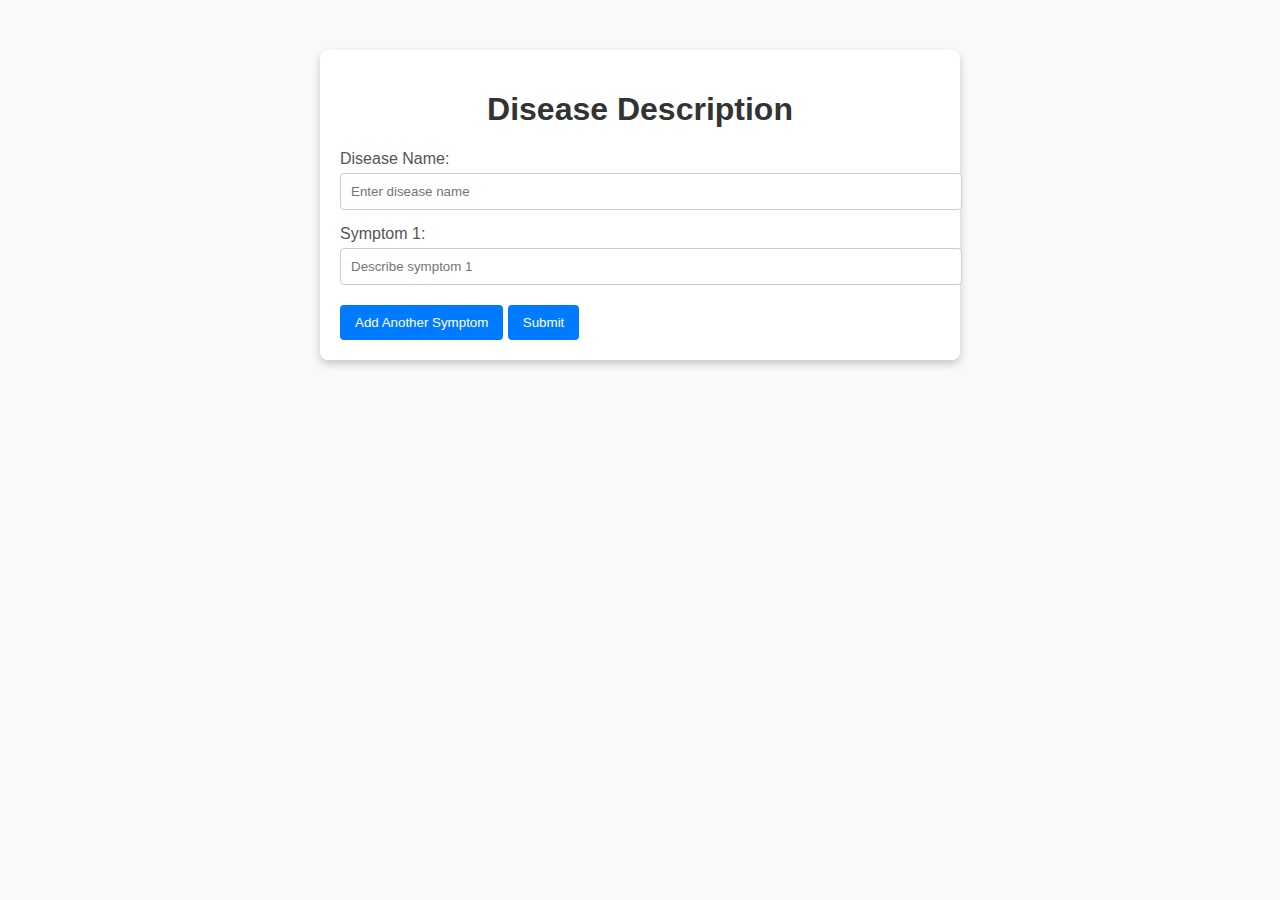
<file: Home_page/index.html>
<!DOCTYPE html>
<html lang="en">
<head>
    <meta charset="UTF-8">
    <meta name="viewport" content="width=device-width, initial-scale=1.0">
    <title>Disease Description</title>
    <link rel="stylesheet" href="styles.css">
</head>
<body>
    <div class="container">
        <h1>Disease Description</h1>
        <form id="diseaseForm">
            <label for="diseaseName">Disease Name:</label>
            <input type="text" id="diseaseName" name="diseaseName" placeholder="Enter disease name" required>

            <label for="symptom1">Symptom 1:</label>
            <input type="text" id="symptom1" name="symptom1" placeholder="Describe symptom 1" required>

            <div id="symptomsContainer"></div>

            <button type="button" id="addSymptom">Add Another Symptom</button>
            <button type="submit">Submit</button>
        </form>
    </div>

    <script src="script.js"></script>
</body>
</html>
</file>
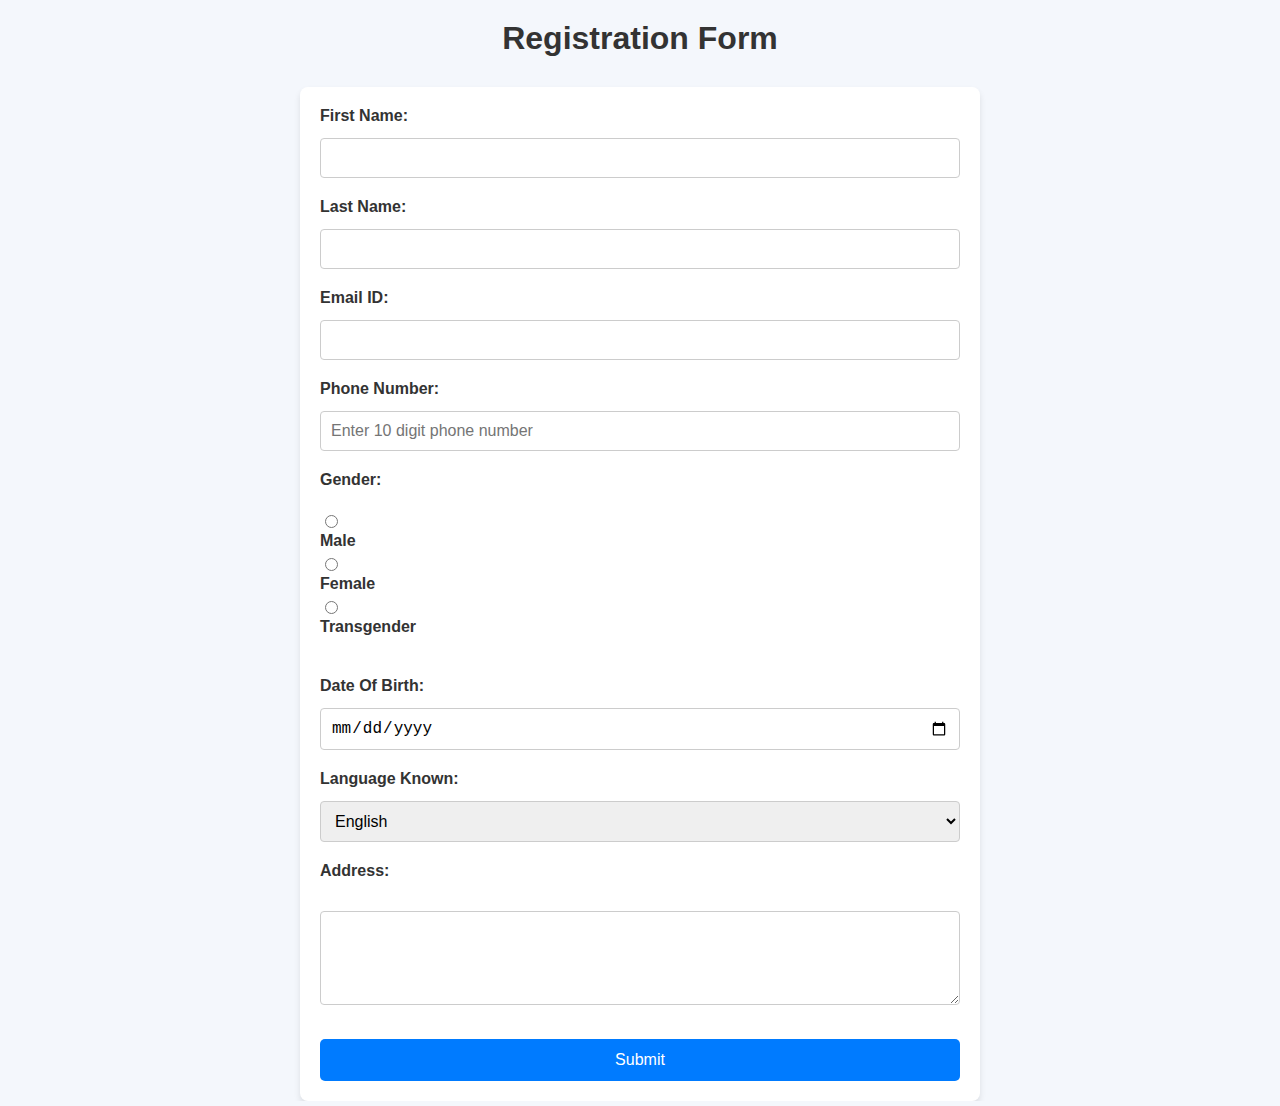
<file: Registration-page_prototype/index.html>
<!DOCTYPE html>
<html>
<head>
    <title>User Information Form</title>
    <style>
        /* General styling */
        body {
            font-family: Arial, sans-serif;
            background-color: #f4f7fc;
            margin: 0;
            padding: 0;
        }

        h1 {
            text-align: center;
            margin-top: 20px;
            color: #333;
        }

        /* Form container */
        .form-container {
            width: 50%;
            margin: 0 auto;
            background-color: #fff;
            padding: 20px;
            border-radius: 8px;
            box-shadow: 0 4px 6px rgba(0, 0, 0, 0.1);
            margin-top: 30px;
        }

        /* Input fields */
        label {
            font-size: 16px;
            font-weight: bold;
            margin-bottom: 5px;
            display: block;
            color: #333;
        }

        input[type="text"],
        input[type="email"],
        input[type="tel"],
        input[type="date"],
        select,
        textarea {
            width: 100%;
            padding: 10px;
            margin: 8px 0 20px 0;
            border: 1px solid #ccc;
           border-radius: 4px;
            box-sizing: border-box;
            font-size: 16px;
        }

        textarea {
            resize: vertical;
        }

        /* Radio button styling */
        input[type="radio"] {
            margin-right: 5px;
        }

        /* Submit button */
        input[type="submit"] {
            background-color: #007bff;
            color: white;
            border: none;
            padding: 12px 20px;
            font-size: 16px;
            cursor: pointer;
            border-radius: 5px;
            width: 100%;
            margin-top: 10px;
        }

        input[type="submit"]:hover {
            background-color: #0056b3;
        }
</style>
</head>
<body>

<h1>Registration Form</h1>

<div class="form-container">
    <form action="#" method="POST">
        <div class="form-group">
            <label for="first-name">First Name:</label>
            <input type="text" id="first-name" name="first-name" required>
        </div>
        <div class="form-group">
            <label for="last-name">Last Name:</label>
            <input type="text" id="last-name" name="last-name" required>
        </div>
        
        <div class="form-group">
            <label for="email">Email ID:</label>
            <input type="email" id="email" name="email" required>
        </div>
        
        <div class="form-group">
            <label for="phone">Phone Number:</label>
            <input type="tel" id="phone" name="phone" pattern="[0-9]{10}" placeholder="Enter 10 digit phone number" required>
        </div>
        <div class="form-group">
            <label>Gender:</label><br>
            <input type="radio" id="male" name="gender" value="male" required>
            <label for="male">Male</label>
            <input type="radio" id="female" name="gender" value="female" required>
            <label for="female">Female</label>
            <input type="radio" id="transgender" name="gender" value="transgender" required>
            <label for="transgender">Transgender</label><br><br>
        </div>
        
        <div class="form-group">
            <label for="dob">Date Of Birth:</label>
            <input type="date" id="dob" name="dob" required>
        </div>
        
        <div class="form-group">
            <label for="language">Language Known:</label>
            <select id="language" name="language" required>
                <option value="english">English</option>
                <option value="hindi">Hindi</option>
                <option value="bengali">Bengali</option>
                <option value="marathi">Marathi</option>
                <option value="telugu">Telugu</option>
            </select>
         </div>
        <div class="form-group">
            <label for="address">Address:</label><br>
            <textarea id="address" name="address" rows="4" cols="30" required></textarea>
        </div>
         <div class="form-group">
            <input type="submit" value="Submit">
        </div>
    </form>
</div>
</body>
</html>
</file>
<file: Home_page/styles.css>
body {
    font-family: Arial, sans-serif;
    margin: 0;
    padding: 0;
    background-color: #f9f9f9;
}

.container {
    width: 90%;
    max-width: 600px;
    margin: 50px auto;
    background: #fff;
    padding: 20px;
    box-shadow: 0 4px 8px rgba(0, 0, 0, 0.2);
    border-radius: 8px;
}

h1 {
    text-align: center;
    color: #333;
}

label {
    display: block;
    margin-top: 15px;
    color: #555;
}

input[type="text"] {
    width: 100%;
    padding: 10px;
    margin-top: 5px;
    border: 1px solid #ccc;
    border-radius: 4px;
}

button {
    margin-top: 20px;
    padding: 10px 15px;
    border: none;
    background-color: #007bff;
    color: white;
    border-radius: 4px;
    cursor: pointer;
}

button:hover {
    background-color: #0056b3;
}
</file>
